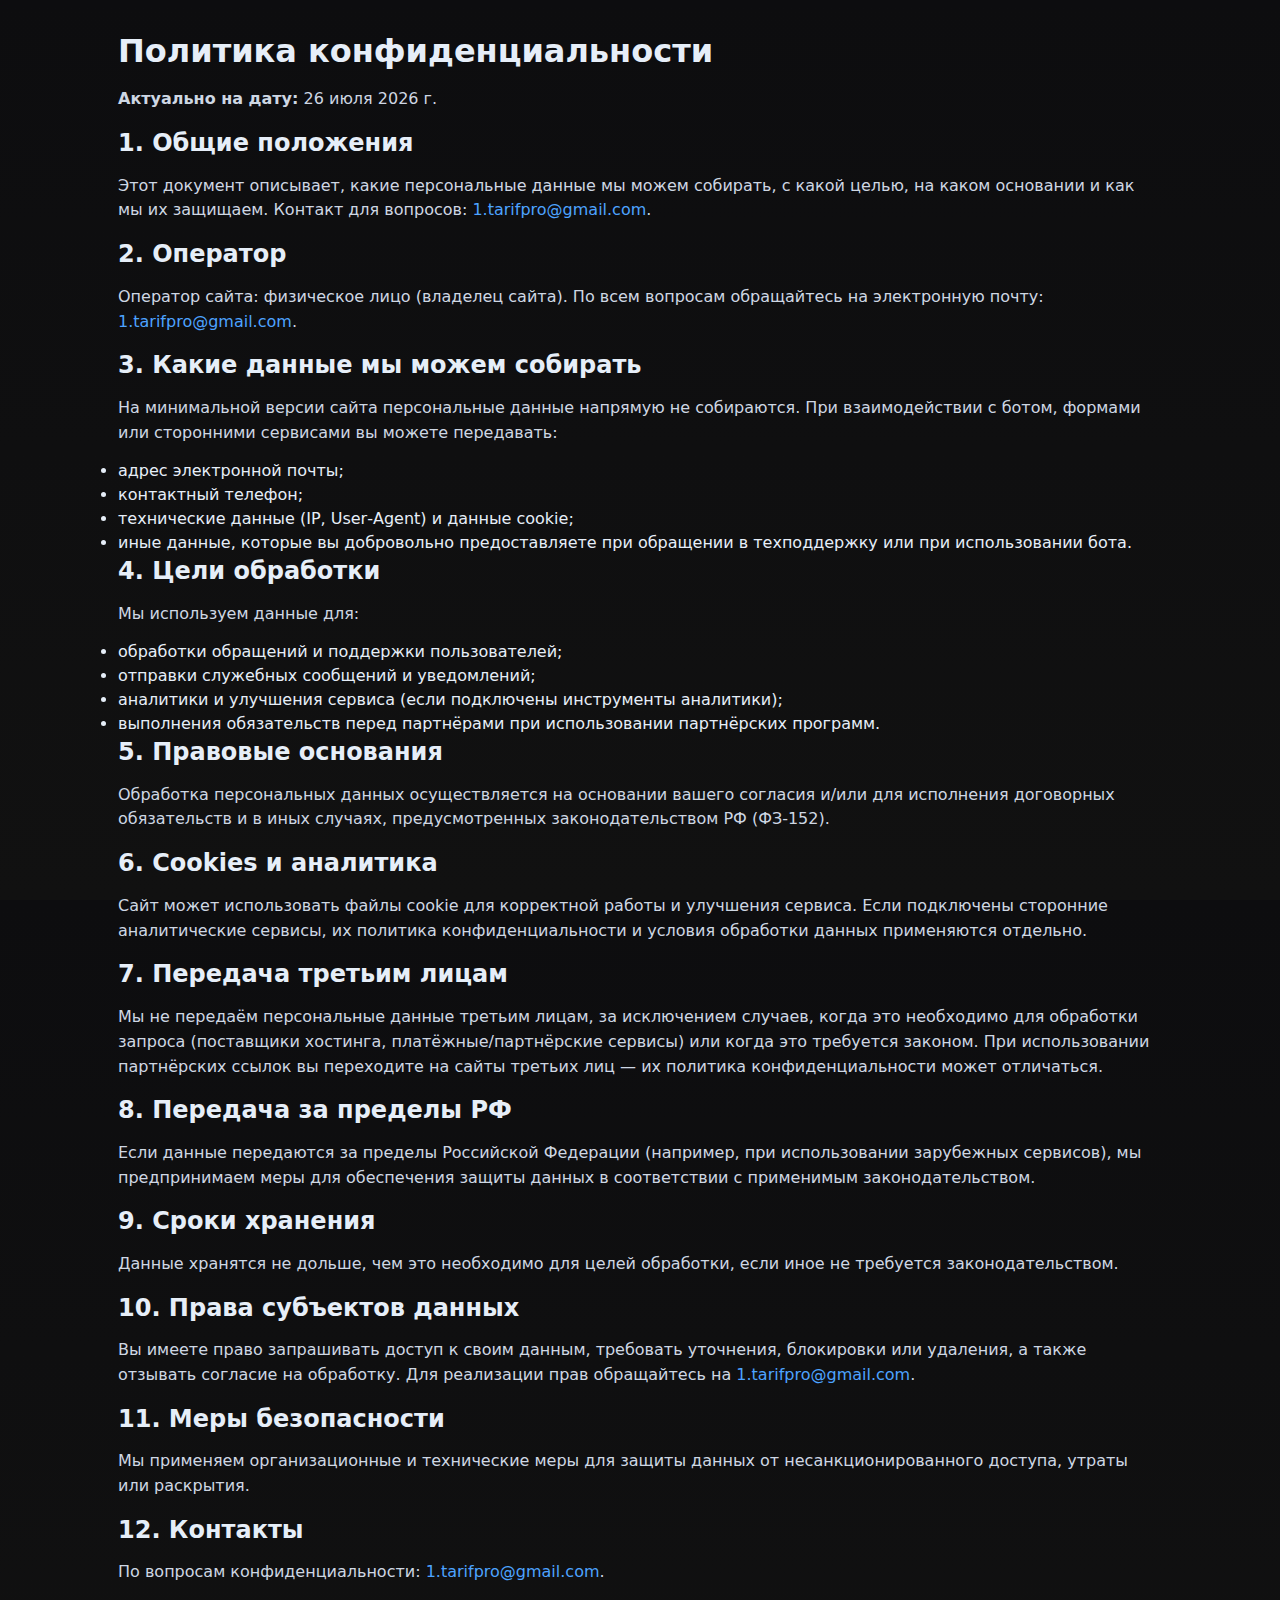
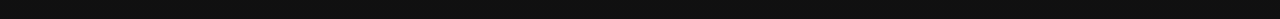
<file: privacy.html>
<!doctype html>
<html lang="ru">
<head>
  <meta charset="utf-8">
  <meta name="viewport" content="width=device-width,initial-scale=1">
  <title>Политика конфиденциальности — TarifPro</title>
  <link rel="stylesheet" href="style.css">
</head>
<body>
  <div class="container" style="background:transparent;padding-top:28px">
    <h1>Политика конфиденциальности</h1>

    <p><strong>Актуально на дату:</strong> <span id="effective-date"></span></p>

    <h2>1. Общие положения</h2>
    <p>Этот документ описывает, какие персональные данные мы можем собирать, с какой целью, на каком основании и как мы их защищаем. Контакт для вопросов: <a href="mailto:1.tarifpro@gmail.com">1.tarifpro@gmail.com</a>.</p>

    <h2>2. Оператор</h2>
    <p>Оператор сайта: физическое лицо (владелец сайта). По всем вопросам обращайтесь на электронную почту: <a href="mailto:1.tarifpro@gmail.com">1.tarifpro@gmail.com</a>.</p>

    <h2>3. Какие данные мы можем собирать</h2>
    <p>На минимальной версии сайта персональные данные напрямую не собираются. При взаимодействии с ботом, формами или сторонними сервисами вы можете передавать:</p>
    <ul>
      <li>адрес электронной почты;</li>
      <li>контактный телефон;</li>
      <li>технические данные (IP, User‑Agent) и данные cookie;</li>
      <li>иные данные, которые вы добровольно предоставляете при обращении в техподдержку или при использовании бота.</li>
    </ul>

    <h2>4. Цели обработки</h2>
    <p>Мы используем данные для:</p>
    <ul>
      <li>обработки обращений и поддержки пользователей;</li>
      <li>отправки служебных сообщений и уведомлений;</li>
      <li>аналитики и улучшения сервиса (если подключены инструменты аналитики);</li>
      <li>выполнения обязательств перед партнёрами при использовании партнёрских программ.</li>
    </ul>

    <h2>5. Правовые основания</h2>
    <p>Обработка персональных данных осуществляется на основании вашего согласия и/или для исполнения договорных обязательств и в иных случаях, предусмотренных законодательством РФ (ФЗ‑152).</p>

    <h2>6. Cookies и аналитика</h2>
    <p>Сайт может использовать файлы cookie для корректной работы и улучшения сервиса. Если подключены сторонние аналитические сервисы, их политика конфиденциальности и условия обработки данных применяются отдельно.</p>

    <h2>7. Передача третьим лицам</h2>
    <p>Мы не передаём персональные данные третьим лицам, за исключением случаев, когда это необходимо для обработки запроса (поставщики хостинга, платёжные/партнёрские сервисы) или когда это требуется законом. При использовании партнёрских ссылок вы переходите на сайты третьих лиц — их политика конфиденциальности может отличаться.</p>

    <h2>8. Передача за пределы РФ</h2>
    <p>Если данные передаются за пределы Российской Федерации (например, при использовании зарубежных сервисов), мы предпринимаем меры для обеспечения защиты данных в соответствии с применимым законодательством.</p>

    <h2>9. Сроки хранения</h2>
    <p>Данные хранятся не дольше, чем это необходимо для целей обработки, если иное не требуется законодательством.</p>

    <h2>10. Права субъектов данных</h2>
    <p>Вы имеете право запрашивать доступ к своим данным, требовать уточнения, блокировки или удаления, а также отзывать согласие на обработку. Для реализации прав обращайтесь на <a href="mailto:1.tarifpro@gmail.com">1.tarifpro@gmail.com</a>.</p>

    <h2>11. Меры безопасности</h2>
    <p>Мы применяем организационные и технические меры для защиты данных от несанкционированного доступа, утраты или раскрытия.</p>

    <h2>12. Контакты</h2>
    <p>По вопросам конфиденциальности: <a href="mailto:1.tarifpro@gmail.com">1.tarifpro@gmail.com</a>.</p>
  </div>

  <script>
    document.addEventListener('DOMContentLoaded', function () {
      const d = new Date();
      const opts = { year: 'numeric', month: 'long', day: 'numeric' };
      document.getElementById('effective-date').textContent = d.toLocaleDateString('ru-RU', opts);
    });
  </script>
</body>
</html>
</file>
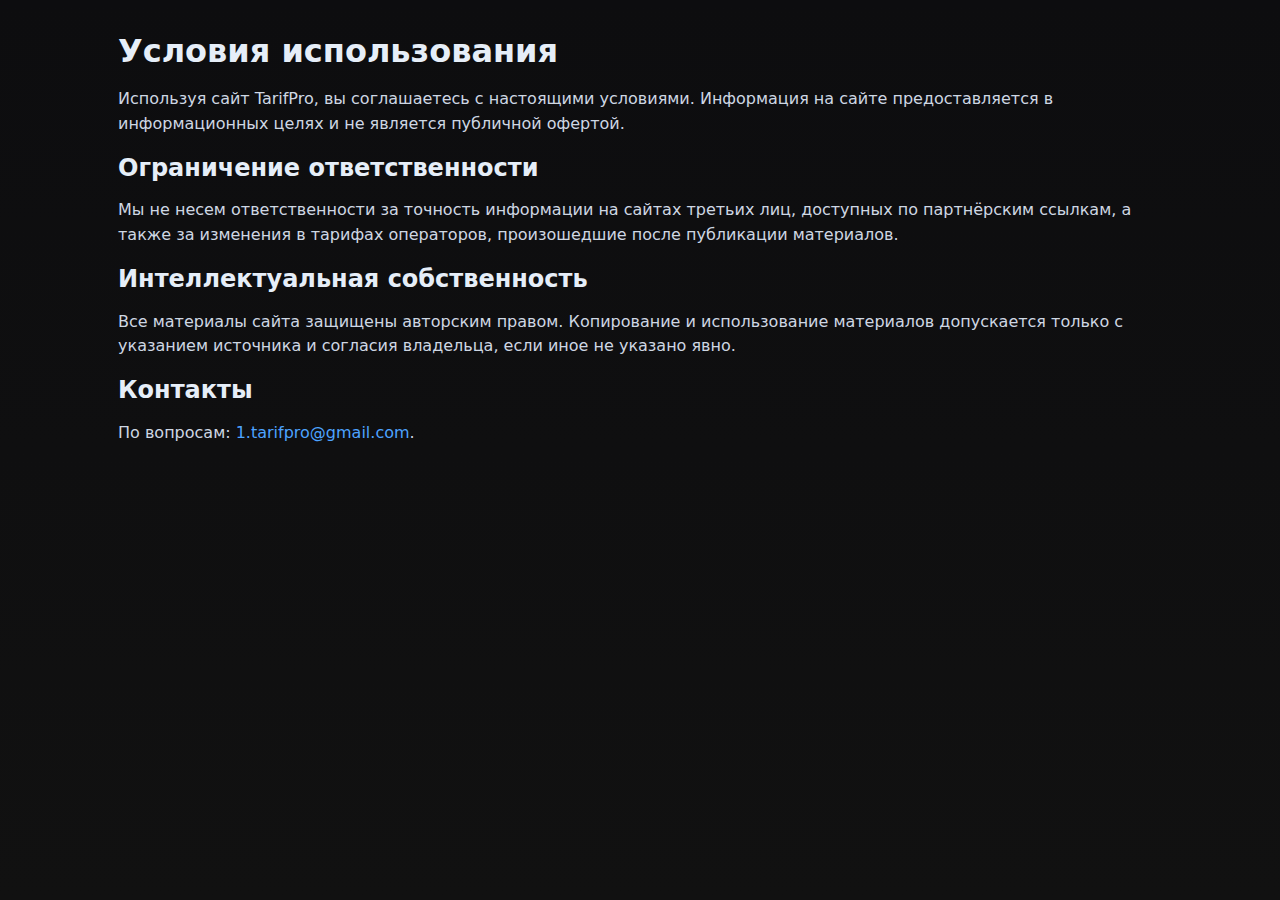
<file: terms.html>
<!doctype html>
<html lang="ru">
<head>
  <meta charset="utf-8">
  <meta name="viewport" content="width=device-width,initial-scale=1">
  <title>Условия использования — TarifPro</title>
  <link rel="stylesheet" href="style.css">
</head>
<body>
  <div class="container" style="background:transparent;padding-top:28px">
    <h1>Условия использования</h1>

    <p>Используя сайт TarifPro, вы соглашаетесь с настоящими условиями. Информация на сайте предоставляется в информационных целях и не является публичной офертой.</p>

    <h2>Ограничение ответственности</h2>
    <p>Мы не несем ответственности за точность информации на сайтах третьих лиц, доступных по партнёрским ссылкам, а также за изменения в тарифах операторов, произошедшие после публикации материалов.</p>

    <h2>Интеллектуальная собственность</h2>
    <p>Все материалы сайта защищены авторским правом. Копирование и использование материалов допускается только с указанием источника и согласия владельца, если иное не указано явно.</p>

    <h2>Контакты</h2>
    <p>По вопросам: <a href="mailto:1.tarifpro@gmail.com">1.tarifpro@gmail.com</a>.</p>
  </div>
</body>
</html>
</file>
<file: style.css>
:root {
  --bg-1: #0d0d0f;
  --bg-2: #111;
  --panel: #1a1a1d;
  --muted: #9aa7b8;
  --accent: #4da3ff;
  --accent-2: #3f7bd9;

  --radius: 12px;
  --glass: rgba(255, 255, 255, 0.03);
  --card-shadow: 0 6px 18px rgba(2, 6, 23, 0.6);

  --transition: 200ms cubic-bezier(.2, .9, .3, 1);
}

/* Reset */
* {
  box-sizing: border-box;
  margin: 0;
  padding: 0;
}

html, body {
  height: 100%;
}

body {
  font-family: Inter, system-ui, -apple-system, "Segoe UI", Roboto, Arial;
  background: linear-gradient(180deg, var(--bg-1), var(--bg-2));
  color: #e6eef8;
  line-height: 1.48;
  padding-bottom: 40px;
  -webkit-font-smoothing: antialiased;
}

/* Container */
.container {
  width: min(1100px, 92%);
  margin: 0 auto;
  padding: 20px 28px;
}

/* Header */
.site-header {
  background: linear-gradient(180deg, rgba(255,255,255,0.02), transparent);
  border-bottom: 1px solid rgba(255,255,255,0.04);
  position: sticky;
  top: 0;
  z-index: 50; /* повышено, чтобы не перекрывалось контентом */
  backdrop-filter: blur(6px);
}

.header-inner {
  display: flex;
  align-items: center;
  justify-content: space-between;
  padding: 16px 0;
}

.site-nav a {
  margin-left: 16px;
  color: #e6eef8;
  text-decoration: none;
  font-weight: 500;
  transition: opacity var(--transition);
}

.site-nav a:hover {
  opacity: 0.75;
}

.brand {
  display: flex;
  align-items: center;
  gap: 12px;
}

.logo {
  width: 44px;
  height: 44px;
  border-radius: 10px;
  background: linear-gradient(135deg, var(--accent), var(--accent-2));
  display: flex;
  align-items: center;
  justify-content: center;
  font-weight: 700;
  color: #02102a;
  transition: transform var(--transition);
}

.logo:hover {
  transform: scale(1.06);
}

.site-title {
  font-size: 18px;
  margin: 0;
}

/* Hero */
.hero {
  padding: 28px;
  background: var(--panel);
  border-radius: var(--radius);
  margin-top: 28px; /* чтобы не было наложения на header */
  margin-bottom: 28px;
  box-shadow: var(--card-shadow);
}

.hero-title {
  margin-bottom: 8px;
  font-size: 24px;
}

.hero-desc {
  margin-bottom: 16px;
  color: var(--muted);
}

.disclosure {
  margin-top: 12px;
  color: var(--muted);
  font-size: 14px;
}

/* Features & lists */
.features ul,
.how-it-works ol {
  margin-left: 20px;
  margin-top: 10px;
}

.features li,
.how-it-works li {
  margin-bottom: 8px;
}

/* Buttons */
.btn {
  display: inline-block;
  padding: 10px 16px;
  border-radius: 10px;
  text-decoration: none;
  font-weight: 600;
  transition: background var(--transition), transform var(--transition);
}

.btn-accent {
  background: linear-gradient(90deg, var(--accent), var(--accent-2));
  color: #02102a;
  box-shadow: 0 8px 30px rgba(77,163,255,0.12);
}

.btn-accent:hover {
  transform: translateY(-2px);
  box-shadow: 0 12px 34px rgba(77,163,255,0.18);
}

/* Footer */
.site-footer {
  margin-top: 32px;
  padding: 18px 0;
  border-top: 1px solid rgba(255,255,255,0.04);
}

.footer-inner {
  display: flex;
  justify-content: space-between;
  align-items: center;
  color: var(--muted);
  font-size: 13px;
}

.footer-inner a {
  color: var(--accent);
  text-decoration: none;
}

.footer-inner a:hover {
  opacity: 0.75;
}

/* Secondary pages (privacy, terms) */
.container h1,
.container h2 {
  margin-bottom: 12px;
}

.container p {
  margin-bottom: 14px;
  color: #ced7e3;
  line-height: 1.55;
}

.container a {
  color: var(--accent);
  text-decoration: none;
}

.container a:hover {
  opacity: 0.75;
}

/* Fix clickable areas */
a, button {
  position: relative;
  z-index: 2; /* гарантирует что ссылки над слоями */
}

/* Responsive */
@media (max-width: 900px) {
  .footer-inner {
    flex-direction: column;
    gap: 8px;
    align-items: flex-start;
  }

  .header-inner {
    flex-direction: column;
    gap: 12px;
  }

  .site-nav a {
    margin-left: 0;
    margin-right: 12px;
  }
}
</file>
